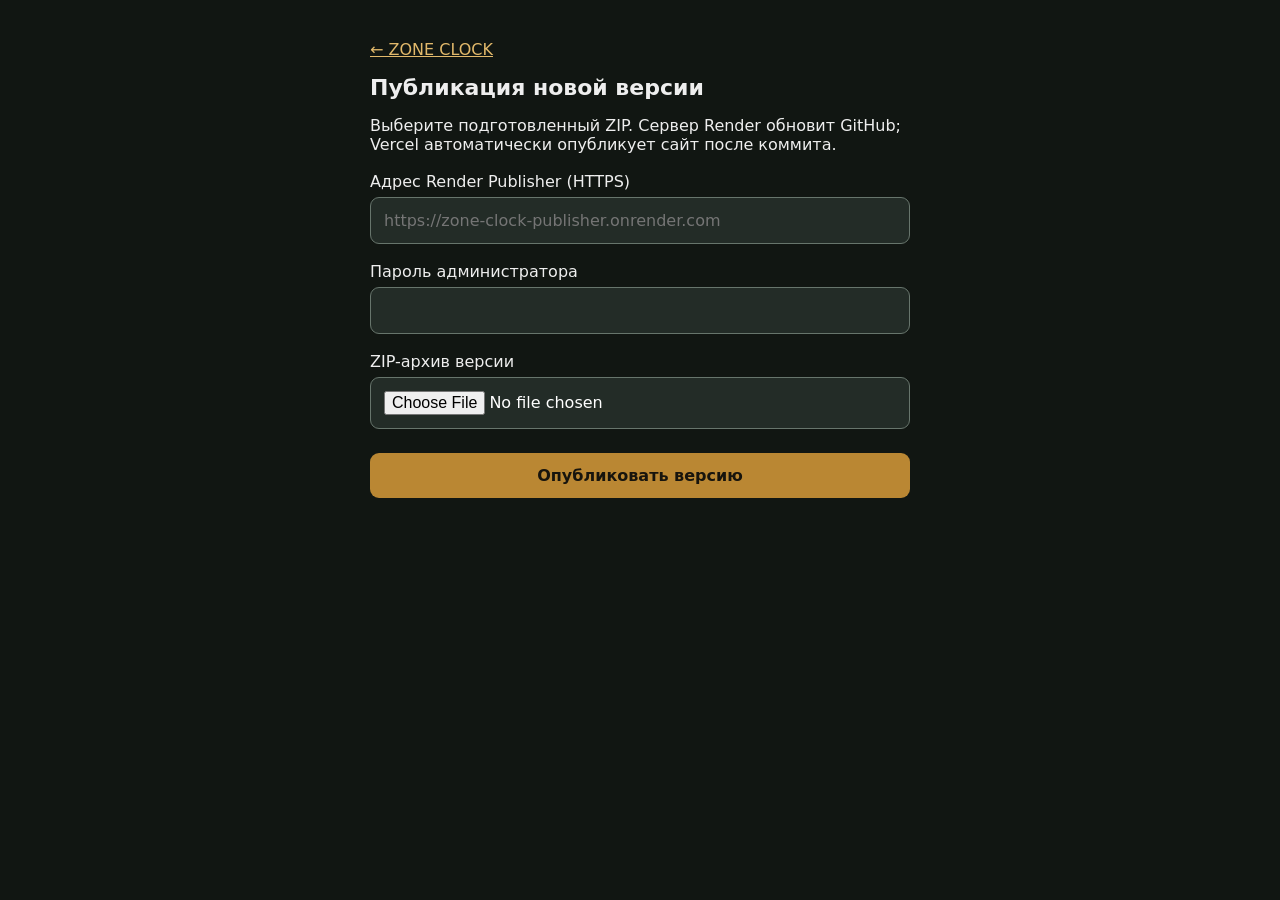
<file: publish.html>
<!doctype html>
<html lang="ru"><head><meta charset="utf-8"><meta name="viewport" content="width=device-width,initial-scale=1">
<meta name="theme-color" content="#111612"><title>ZONE CLOCK — публикация</title>
<style>body{font:16px system-ui,sans-serif;background:#111612;color:#eee;margin:0;padding:24px}main{max-width:540px;margin:auto}h1{font-size:22px}label{display:block;margin:18px 0 6px}input,button{box-sizing:border-box;width:100%;padding:13px;border-radius:9px;font:inherit}input{color:white;background:#232c27;border:1px solid #67756c}button{border:0;background:#ba8733;color:#17140d;font-weight:700;margin-top:24px}button:disabled{opacity:.5}pre{white-space:pre-wrap;overflow-wrap:anywhere}a{color:#e2b96b}</style></head>
<body><main><p><a href="/">← ZONE CLOCK</a></p><h1>Публикация новой версии</h1>
<p>Выберите подготовленный ZIP. Сервер Render обновит GitHub; Vercel автоматически опубликует сайт после коммита.</p>
<form id="f"><label for="endpoint">Адрес Render Publisher (HTTPS)</label><input id="endpoint" type="url" placeholder="https://zone-clock-publisher.onrender.com" required>
<label for="password">Пароль администратора</label><input id="password" type="password" autocomplete="off" required>
<label for="archive">ZIP-архив версии</label><input id="archive" type="file" accept=".zip,application/zip" required>
<button id="send" type="submit">Опубликовать версию</button></form><pre id="message" role="status"></pre>
<script>
const f=document.getElementById('f'),msg=document.getElementById('message'),send=document.getElementById('send'),endpoint=document.getElementById('endpoint');
endpoint.value=localStorage.getItem('zcPublisherEndpoint')||'';
f.addEventListener('submit',async e=>{
 e.preventDefault();send.disabled=true;msg.textContent='Загрузка ZIP — не закрывайте страницу...';
 const url=endpoint.value.trim().replace(/\/$/,'');
 if(!url.startsWith('https://')){msg.textContent='Нужен HTTPS-адрес Render';send.disabled=false;return;}
 localStorage.setItem('zcPublisherEndpoint',url);
 const fd=new FormData();fd.append('file',document.getElementById('archive').files[0]);
 try{const r=await fetch(url+'/publish',{method:'POST',headers:{'X-Publish-Password':document.getElementById('password').value},body:fd});
 const data=await r.json();if(!r.ok)throw new Error(data.detail||'HTTP '+r.status);
 msg.textContent='Отправлено: '+data.version+'. Изменено файлов: '+(data.changed_files||0)+'. Дождитесь развёртывания Vercel.';}
 catch(error){msg.textContent='Ошибка: '+error.message+'\nПроверьте адрес Render, пароль, CORS и размер ZIP.';}finally{send.disabled=false;}
});
</script></main></body></html>
</file>
